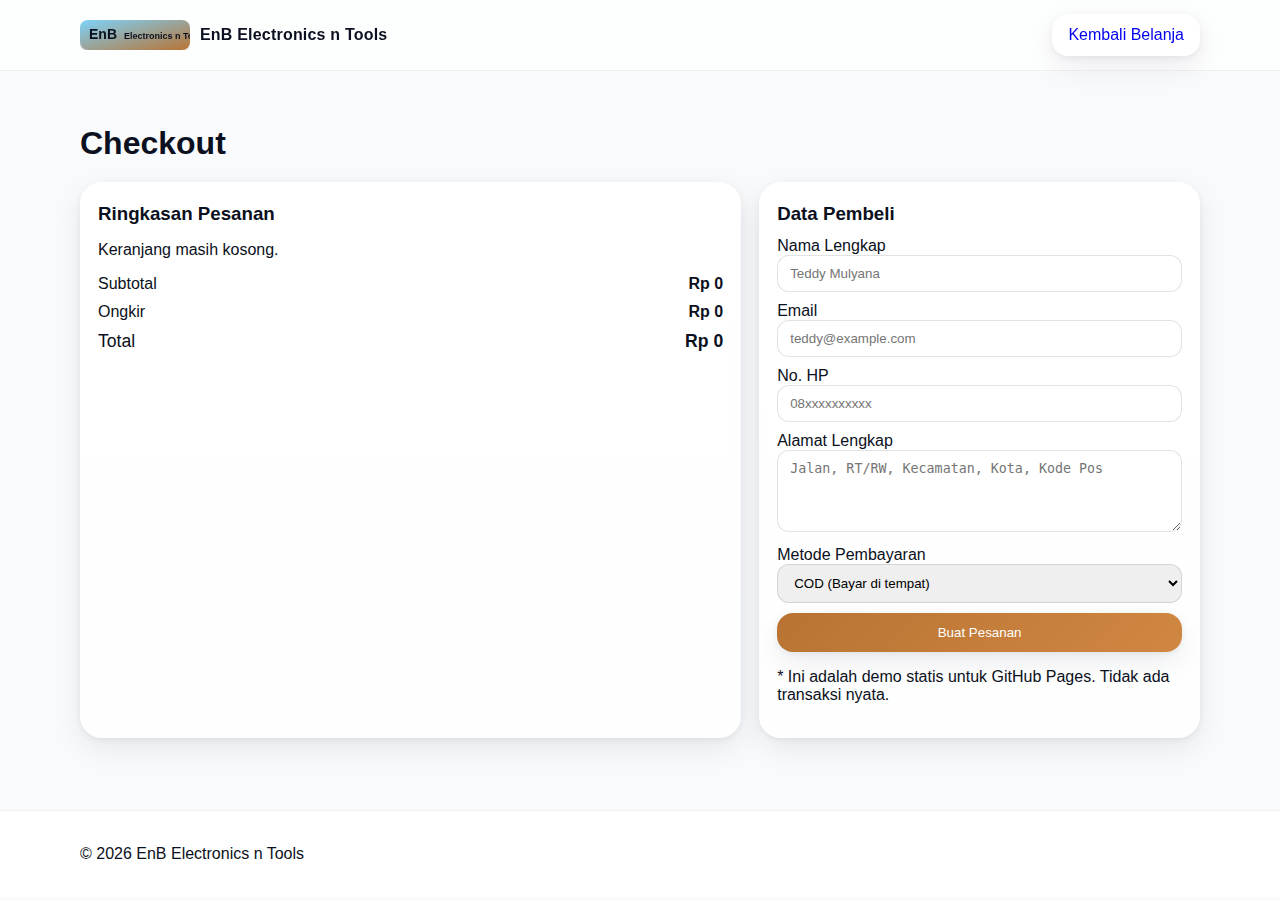
<file: checkout.html>
<!doctype html>
<html lang="id">
<head>
  <meta charset="utf-8">
  <meta name="viewport" content="width=device-width, initial-scale=1">
  <title>Checkout • EnB Electronics n Tools</title>
  <link rel="stylesheet" href="styles.css">
  <link rel="icon" href="assets/img/logo.svg">
</head>
<body class="checkout-page">
  <header class="site-header">
    <div class="container header-inner">
      <a class="brand" href="index.html">
        <img src="assets/img/logo.svg" alt="EnB Logo" width="110" height="30">
        <span class="brand-text">EnB Electronics n Tools</span>
      </a>
      <a class="btn ghost" href="index.html">Kembali Belanja</a>
    </div>
  </header>

  <main class="container section">
    <h1>Checkout</h1>
    <div class="checkout-layout">
      <section class="card">
        <h3>Ringkasan Pesanan</h3>
        <div id="summaryItems"></div>
        <div class="total-row">
          <span>Subtotal</span><strong id="summarySubtotal">Rp0</strong>
        </div>
        <div class="total-row">
          <span>Ongkir</span><strong id="summaryShipping">Rp0</strong>
        </div>
        <div class="total-row grand">
          <span>Total</span><strong id="summaryTotal">Rp0</strong>
        </div>
      </section>

      <section class="card">
        <h3>Data Pembeli</h3>
        <form id="checkoutForm">
          <label>Nama Lengkap<input required name="name" placeholder="Teddy Mulyana"></label>
          <label>Email<input required type="email" name="email" placeholder="teddy@example.com"></label>
          <label>No. HP<input required name="phone" placeholder="08xxxxxxxxxx" pattern="\d{9,15}"></label>
          <label>Alamat Lengkap<textarea required name="address" rows="4" placeholder="Jalan, RT/RW, Kecamatan, Kota, Kode Pos"></textarea></label>
          <label>Metode Pembayaran
            <select name="payment" required>
              <option value="COD">COD (Bayar di tempat)</option>
              <option value="Transfer">Transfer Bank</option>
              <option value="E-Wallet">E-Wallet</option>
            </select>
          </label>
          <button class="btn primary full" type="submit">Buat Pesanan</button>
        </form>
        <p class="note">* Ini adalah demo statis untuk GitHub Pages. Tidak ada transaksi nyata.</p>
      </section>
    </div>
  </main>

  <footer class="site-footer">
    <div class="container footer-inner">
      <p>© <span id="year"></span> EnB Electronics n Tools</p>
    </div>
  </footer>

  <script src="app.js"></script>
</body>
</html>
</file>
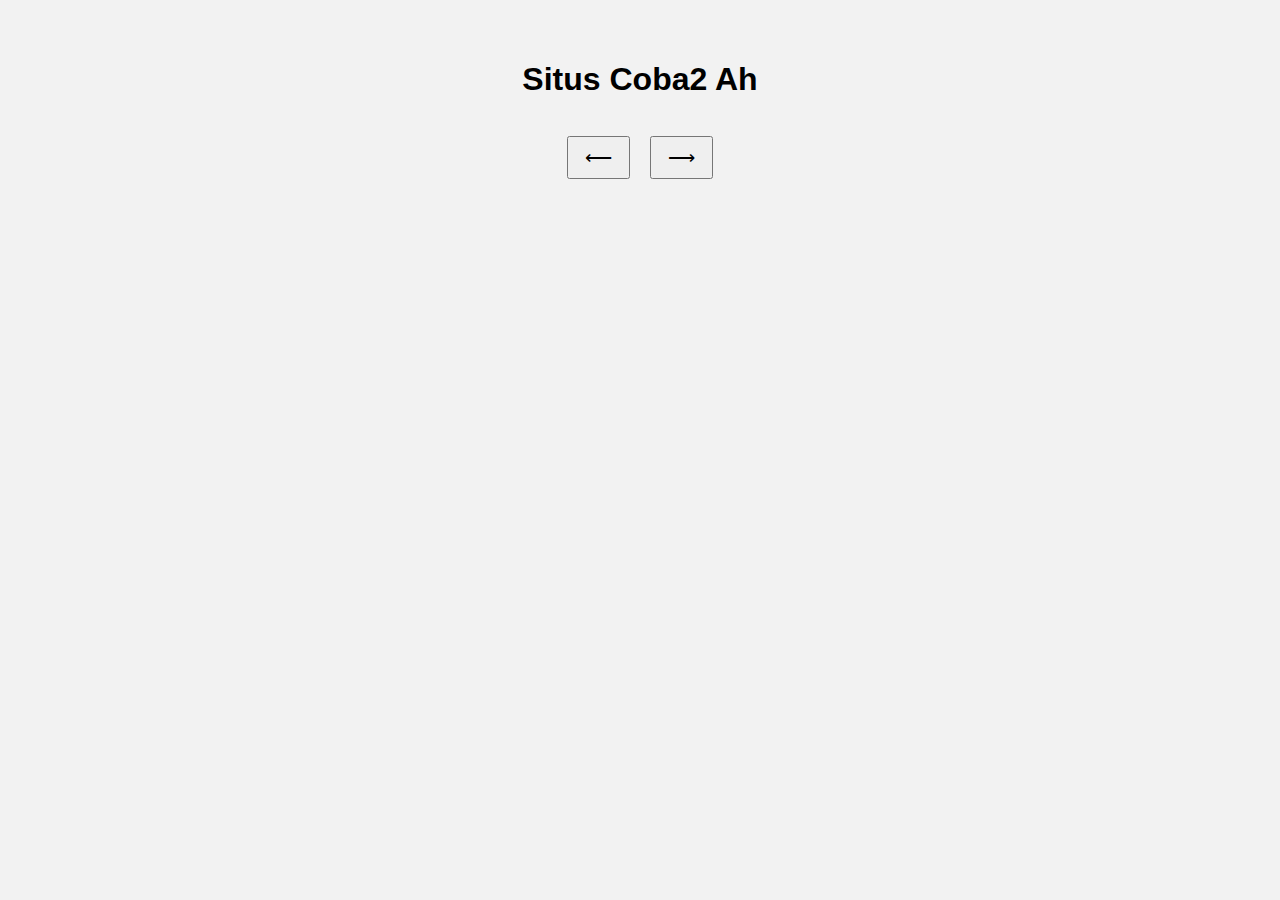
<file: indexlama.html>
<!DOCTYPE html>
<html lang="id">
<head>
  <meta charset="UTF-8" />
  <meta name="viewport" content="width=device-width, initial-scale=1.0" />
  <title>Thumbnail Carousel</title>
  <link rel="stylesheet" href="style.css" />
</head>
<body>
  <h1>Situs Coba2 Ah</h1>
  <div class="carousel" id="carousel"></div>
  <div class="controls">
    <button id="prev">⟵</button>
    <button id="next">⟶</button>
  </div>
  <script src="script.js"></script>
</body>
</html>
</file>
<file: styles.css>
:root{
  --sky:#7DD3FC;
  --sky-50:#E0F2FE;
  --copper:#B87333;
  --copper-2:#D08742;
  --ink:#0B1020;
  --muted:#6B7280;
  --bg:#F8FAFC;
  --white:#FFFFFF;
  --radius:22px;
  --shadow:0 10px 30px rgba(11,16,32,.08), 0 2px 6px rgba(11,16,32,.06);
}
*{box-sizing:border-box}
html,body{margin:0;padding:0;background:var(--bg);color:var(--ink);font-family:Inter,Segoe UI,Arial,system-ui,sans-serif;scroll-behavior:smooth}
img{max-width:100%;display:block}
.container{width:min(1120px, 90vw);margin-inline:auto}
.section{padding:48px 0}
h1,h2,h3{margin:.2em 0 .6em}

.site-header{position:sticky;top:0;z-index:40;background:rgba(255,255,255,.75);backdrop-filter:blur(10px);border-bottom:1px solid rgba(11,16,32,.06)}
.header-inner{display:flex;align-items:center;justify-content:space-between;padding:14px 0}
.brand{display:flex;gap:10px;align-items:center;text-decoration:none;color:inherit;font-weight:800}
.brand-text{font-weight:800;letter-spacing:.2px}
.header-actions{display:flex;align-items:center;gap:12px}
.search input{padding:10px 12px;border-radius:12px;border:1px solid rgba(11,16,32,.1);width:42vw;max-width:420px;outline:none}
.search input:focus{border-color:var(--sky)}

.btn{display:inline-flex;align-items:center;justify-content:center;gap:8px;padding:12px 16px;border-radius:16px;border:0;cursor:pointer;box-shadow:var(--shadow);transition:transform .12s ease, box-shadow .2s ease;text-decoration:none}
.btn:active{transform:translateY(1px)}
.btn.primary{background:linear-gradient(135deg,var(--copper),var(--copper-2));color:white}
.btn.ghost{background:rgba(255,255,255,.6)}
.btn.cart{position:relative;background:linear-gradient(135deg,var(--sky), var(--sky-50));}
.btn.full{width:100%}
.badge{position:absolute;top:-8px;right:-8px;background:var(--copper);color:#fff;border-radius:999px;padding:2px 7px;font-size:12px;box-shadow:var(--shadow)}

.hero{position:relative}
.slider{position:relative;overflow:hidden;border-radius:calc(var(--radius) + 6px);box-shadow:var(--shadow);}
.slides{display:flex;transition:transform .6s cubic-bezier(.2,.7,.2,1)}
.slide{min-width:100%;height:52vh;min-height:320px;position:relative}
.slide img{width:100%;height:100%;object-fit:cover;animation:slow-float 12s ease-in-out infinite}
@keyframes slow-float{0%,100%{transform:scale(1.03)}50%{transform:scale(1)}}
.slider .nav{position:absolute;top:50%;transform:translateY(-50%);background:rgba(255,255,255,.7);border:0;border-radius:999px;width:44px;height:44px;display:grid;place-items:center;cursor:pointer}
.slider .prev{left:14px}
.slider .next{right:14px}
.dots{position:absolute;bottom:12px;left:50%;transform:translateX(-50%);display:flex;gap:8px}
.dots button{width:10px;height:10px;border-radius:999px;border:0;background:rgba(11,16,32,.25);cursor:pointer}
.dots button.active{background:var(--copper)}

.strip{background:linear-gradient(90deg,var(--sky-50), var(--sky));border-block:1px solid rgba(11,16,32,.06)}
.strip-inner{padding:10px 0;text-align:center;font-weight:600}

.section-head{display:flex;align-items:center;justify-content:space-between;margin-bottom:10px}
.grid{display:grid;grid-template-columns:repeat(auto-fit,minmax(240px,1fr));gap:18px}
.card{background:linear-gradient(180deg,#fff,rgba(255,255,255,.9));border-radius:var(--radius);box-shadow:var(--shadow);padding:18px;position:relative;overflow:hidden}
.card .price{font-weight:800}
.card .thumb{border-radius:14px;overflow:hidden;margin-bottom:10px;box-shadow:0 8px 22px rgba(11,16,32,.08)}
.card .title{font-weight:700;margin:4px 0}
.card .rating{color:#eab308}
.card .actions{display:flex;gap:8px;margin-top:8px}
.badge-free{position:absolute;top:12px;left:12px;background:linear-gradient(135deg,var(--sky), var(--copper));color:#fff;padding:6px 10px;border-radius:999px;font-size:12px;font-weight:700}

.cta{padding:32px;margin:24px auto;background:linear-gradient(135deg, var(--sky-50), #fff);border-radius:var(--radius);display:grid;place-items:center;text-align:center;gap:8px}

.site-footer{border-top:1px solid rgba(11,16,32,.06);padding:18px 0;margin-top:24px;background:#fff}
.footer-inner{display:flex;align-items:center;justify-content:space-between;flex-wrap:wrap;gap:12px}
.footer-links a{color:inherit;text-decoration:none;margin-right:12px}
.footer-links a:hover{color:var(--copper)}

.cart-panel{position:fixed;inset:0 0 0 auto;width:min(380px, 92vw);background:#fff;box-shadow:var(--shadow);transform:translateX(110%);transition:transform .35s cubic-bezier(.2,.7,.2,1);z-index:50;display:flex;flex-direction:column}
.cart-panel.open{transform:translateX(0)}
.cart-panel__header, .cart-panel__footer{padding:16px;border-bottom:1px solid rgba(11,16,32,.06)}
.cart-panel__footer{border-bottom:0;border-top:1px solid rgba(11,16,32,.06)}
.cart-items{padding:12px;flex:1;overflow:auto;display:flex;flex-direction:column;gap:12px}
.cart-item{display:grid;grid-template-columns:64px 1fr auto;gap:10px;align-items:center;background:#fff;border:1px solid rgba(11,16,32,.06);border-radius:14px;padding:8px}
.cart-item img{width:64px;height:48px;object-fit:cover;border-radius:10px}
.cart-item .qty{display:flex;align-items:center;gap:6px}
.total-row{display:flex;align-items:center;justify-content:space-between;margin-top:10px}
.total-row.grand{font-size:1.1rem}

.checkout-layout{display:grid;grid-template-columns:1.2fr .8fr;gap:18px}
.checkout-page .card label{display:block;margin:10px 0}
.checkout-page input, .checkout-page textarea, .checkout-page select{width:100%;padding:10px 12px;border-radius:12px;border:1px solid rgba(11,16,32,.12);outline:none}
.checkout-page input:focus, .checkout-page textarea:focus, .checkout-page select:focus{border-color:var(--sky)}

@media (max-width:900px){
  .checkout-layout{grid-template-columns:1fr}
  .search input{width:58vw}
}
</file>
<file: style.css>
body {
  font-family: sans-serif;
  padding: 2rem;
  background: #f2f2f2;
  text-align: center;
}

.carousel {
  display: flex;
  overflow: hidden;
  width: 100%;
  max-width: 800px;
  margin: auto;
  border-radius: 12px;
  box-shadow: 0 4px 12px rgba(0,0,0,0.2);
  position: relative;
}

.slide {
  min-width: 100%;
  transition: transform 0.5s ease-in-out;
  background: white;
}

.slide img {
  width: 100%;
  height: 400px;
  object-fit: cover;
}

.caption {
  padding: 1rem;
}

.caption h3 {
  margin: 0.5rem 0;
}

.caption a {
  color: #007bff;
  text-decoration: none;
}

.controls {
  margin-top: 1rem;
}
button {
  padding: 0.5rem 1rem;
  font-size: 1.2rem;
  margin: 0 0.5rem;
  cursor: pointer;
}
@media (max-width: 768px) {
  .slide img {
    height: 250px;
  }
}
</file>
